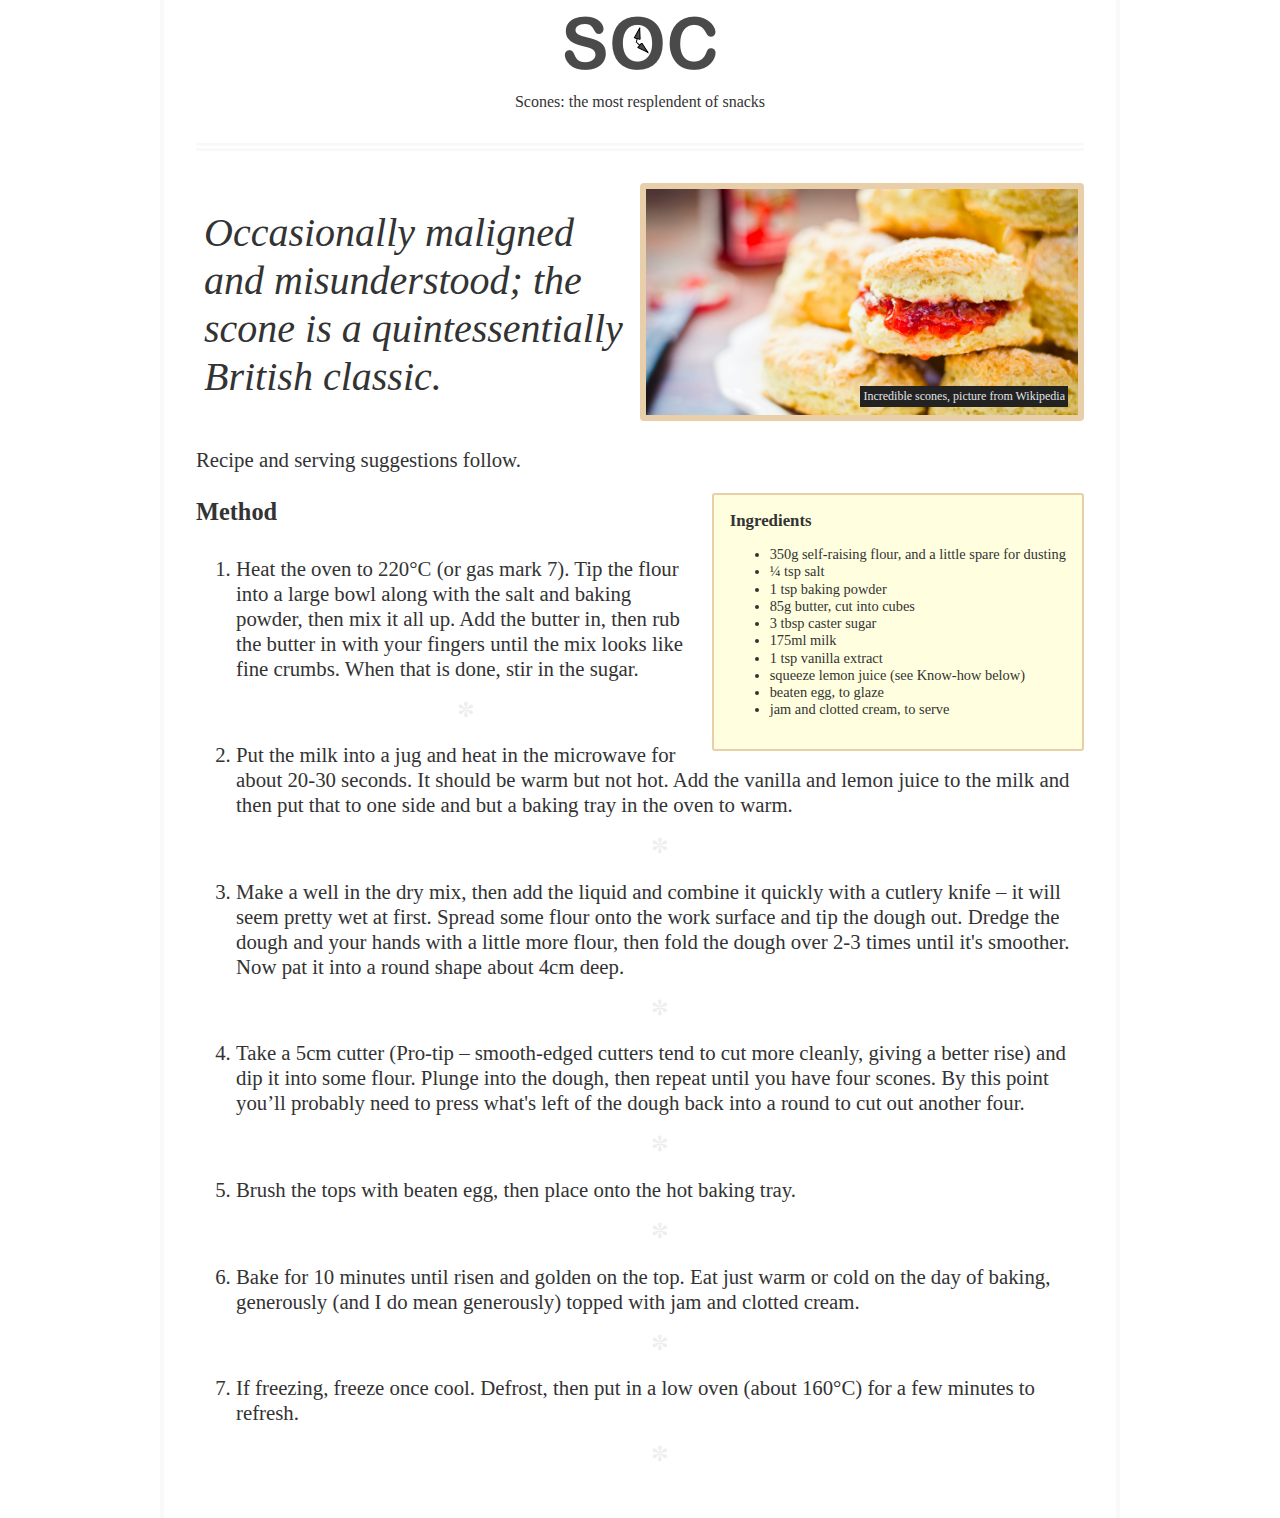
<file: 01_essentials_reponsive_design/index.html>
<!DOCTYPE html>
<html class="no-js" lang="en">

<head>
    <meta charset="utf-8" />
    <title>My first responsive web page with HTML5 and CSS3</title>
    <meta name="description" content="A basic responsive web page – an example from Chapter 1" />
    <meta name="viewport" content="width=device-width,initial-scale=1.0"/>
    
    <link rel="stylesheet" href="css/styles.css" />
</head>

<body>
    <div class="Header">
        <a href="/" class="LogoWrapper"><img src="img/SOC-Logo.png" alt="Scone O'Clock logo" /></a>
        <p class="Strap">Scones: the most resplendent of snacks</p>
    </div>
    <div class="IntroWrapper">
        <p class="IntroText">Occasionally maligned and misunderstood; the scone is a quintessentially British classic.
        </p>
        <div class="MoneyShot">
            <img class="MoneyShotImg" src="img/scones.jpg" alt="Incredible scones" />
            <p class="ImageCaption">Incredible scones, picture from Wikipedia</p>
        </div>
    </div>
    <p>Recipe and serving suggestions follow.</p>
    <div class="Ingredients">
        <h3 class="SubHeader">Ingredients</h3>
        <ul>
            <li>350g self-raising flour, and a little spare for dusting</li>
            <li>¼ tsp salt</li>
            <li>1 tsp baking powder</li>
            <li>85g butter, cut into cubes</li>
            <li>3 tbsp caster sugar</li>
            <li>175ml milk</li>
            <li>1 tsp vanilla extract</li>
            <li>squeeze lemon juice (see Know-how below)</li>
            <li>beaten egg, to glaze</li>
            <li>jam and clotted cream, to serve</li>
        </ul>
    </div>
    <div class="HowToMake">
        <h3 class="SubHeader">Method</h3>
        <ol class="MethodWrapper">
            <li>
                Heat the oven to 220&deg;C (or gas mark 7). Tip the flour into a large bowl along with the salt and
                baking powder, then mix it all up. Add
                the butter in, then rub the butter in with your fingers until the mix looks like fine crumbs. When that
                is done, stir in the sugar.
            </li>
            <li>
                Put the milk into a jug and heat in the microwave for about 20-30 seconds. It should be warm but not
                hot. Add the vanilla and lemon juice to
                the milk and then put that to one side and but a baking tray in the oven to warm.
            </li>
            <li>
                Make a well in the dry mix, then add the liquid and combine it quickly with a cutlery knife – it will
                seem pretty wet at first. Spread some
                flour onto the work surface and tip the dough out. Dredge the dough and your hands with a little more
                flour, then fold the dough over 2-3
                times until it's smoother. Now pat it into a round shape about 4cm deep.
            </li>
            <li>
                Take a 5cm cutter (Pro-tip – smooth-edged cutters tend to cut more cleanly, giving a better rise) and
                dip it into some flour. Plunge into
                the dough, then repeat until you have four scones. By this point you’ll probably need to press what's
                left of the dough back into a round to
                cut out another four.
            </li>
            <li>Brush the tops with beaten egg, then place onto the hot baking tray.</li>
            <li>
                Bake for 10 minutes until risen and golden on the top. Eat just warm or cold on the day of baking,
                generously (and I do mean generously)
                topped with jam and clotted cream.
            </li>
            <li>If freezing, freeze once cool. Defrost, then put in a low oven (about 160&deg;C) for a few minutes to
                refresh.</li>
        </ol>
    </div>
</body>

</html>
</file>
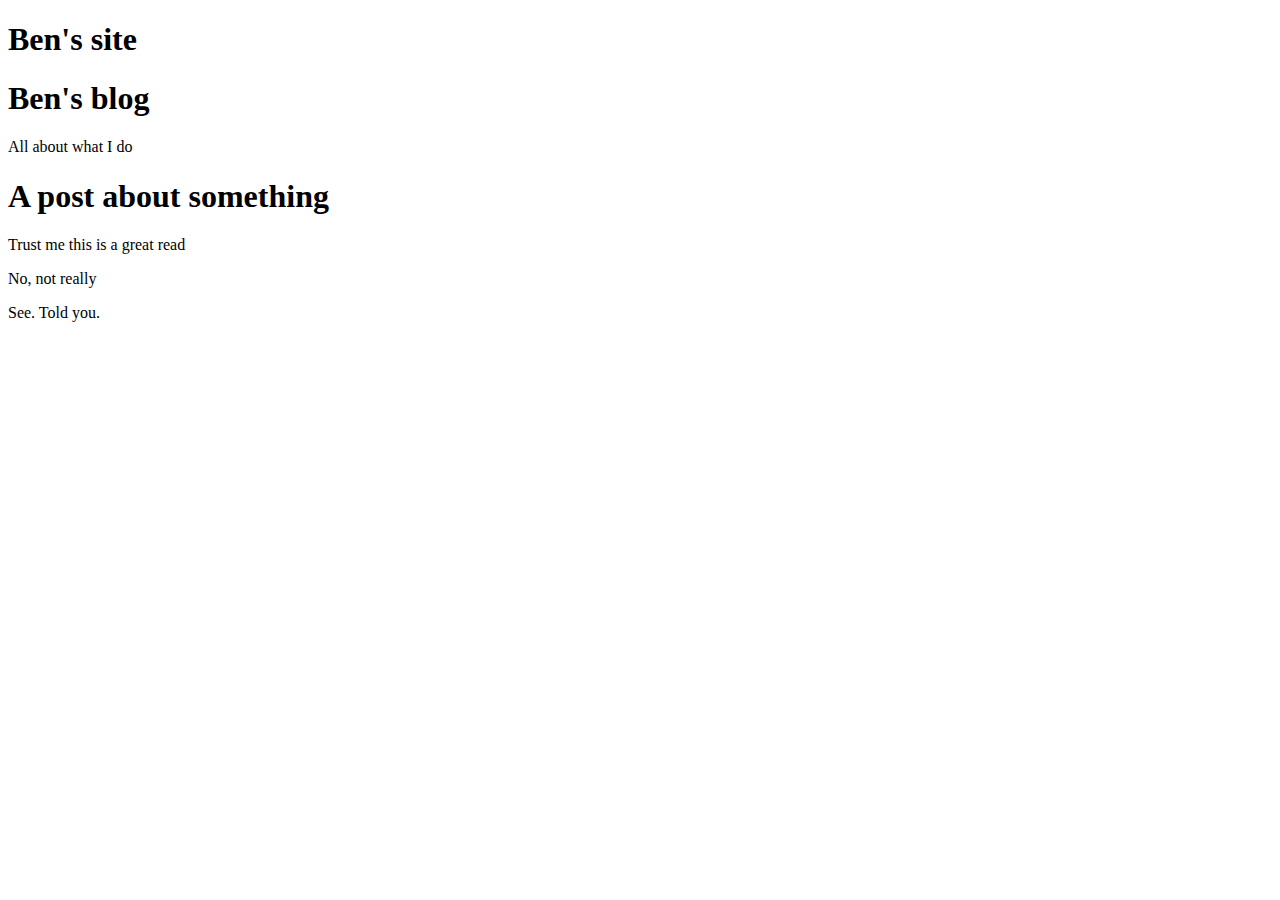
<file: 02_html_markup/index.html>
<!DOCTYPE html>
<html lang="en">
<head>
    <meta charset="UTF-8">
    <meta http-equiv="X-UA-Compatible" content="IE=edge">
    <meta name="viewport" content="width=device-width, initial-scale=1.0">
    <title>Document</title>
</head>
<body>
    <h1>Ben's site</h1>
    <section>
        <h1>Ben's blog</h1>
        <p>All about what I do</p>
    </section>
    <article>
        <header>
            <h1>A post about something</h1>
            <p>Trust me this is a great read</p>
            <p>No, not really</p>
            <p>See. Told you.</p>
        </header>
    </article>
</body>
</html>
</file>
<file: 01_essentials_reponsive_design/css/styles.css>
* {
    box-sizing: border-box;
}

body {
    padding: 1rem 0.5rem;
    font-size: 1.3rem;
    line-height: 1.2;
    max-width: 60rem;
    margin: 0 auto;
    color: #333;
}

img {
    max-width: 100%;
}

.Header {
    text-align: center;
    border-bottom: 8px double #f9f9f9;
    margin-bottom: 2rem;
    padding-bottom: 1rem;
}

.Strap {
    font-size: 1rem;
}

.MoneyShot {
    position: relative;
}

.MoneyShotImg {
    border: 6px solid #e8cfa9;
    border-radius: 4px;
}

.LogoWrapper {
    display: block;
}

.ImageCaption {
    font-size: 0.75rem;
    position: absolute;
    bottom: 0.5rem;
    right: 1rem;
    padding: 3px;
    background-color: #222;
    color: #e4e4e4;
}

.IntroText {
    font-size: 1.8rem;
    font-style: italic;
}

.MethodWrapper li {
    padding: 0.4rem 0;
}

.MethodWrapper li:after {
    content: "✼";
    display: block;
    text-align: center;
    margin: 1rem 0 0.5rem 0;
    color: #eee;
}

@media screen and (min-width: 800px) {
    body {
        border-left: 4px solid #f9f9f9;
        border-right: 4px solid #f9f9f9;
        padding: 1rem 2rem;
    }

    .IntroWrapper {
        display: table;
        table-layout: fixed;
        width: 100%;
    }

    .MoneyShot,
    .IntroText {
        display: table-cell;
        width: 50%;
        vertical-align: middle;
        text-align: center;
    }

    .IntroText {
        padding: 0.5rem;
        font-size: 2.5rem;
        text-align: left;
        position: relative;
    }

    .Ingredients {
        font-size: 0.9rem;
        float: right;
        padding: 1rem;
        margin: 0 0 0.5rem 1rem;
        border-radius: 3px;
        background-color: #ffffdf;
        border: 2px solid #e8cfa9;
    }

    .Ingredients h3 {
        margin: 0;
    }
}
</file>
